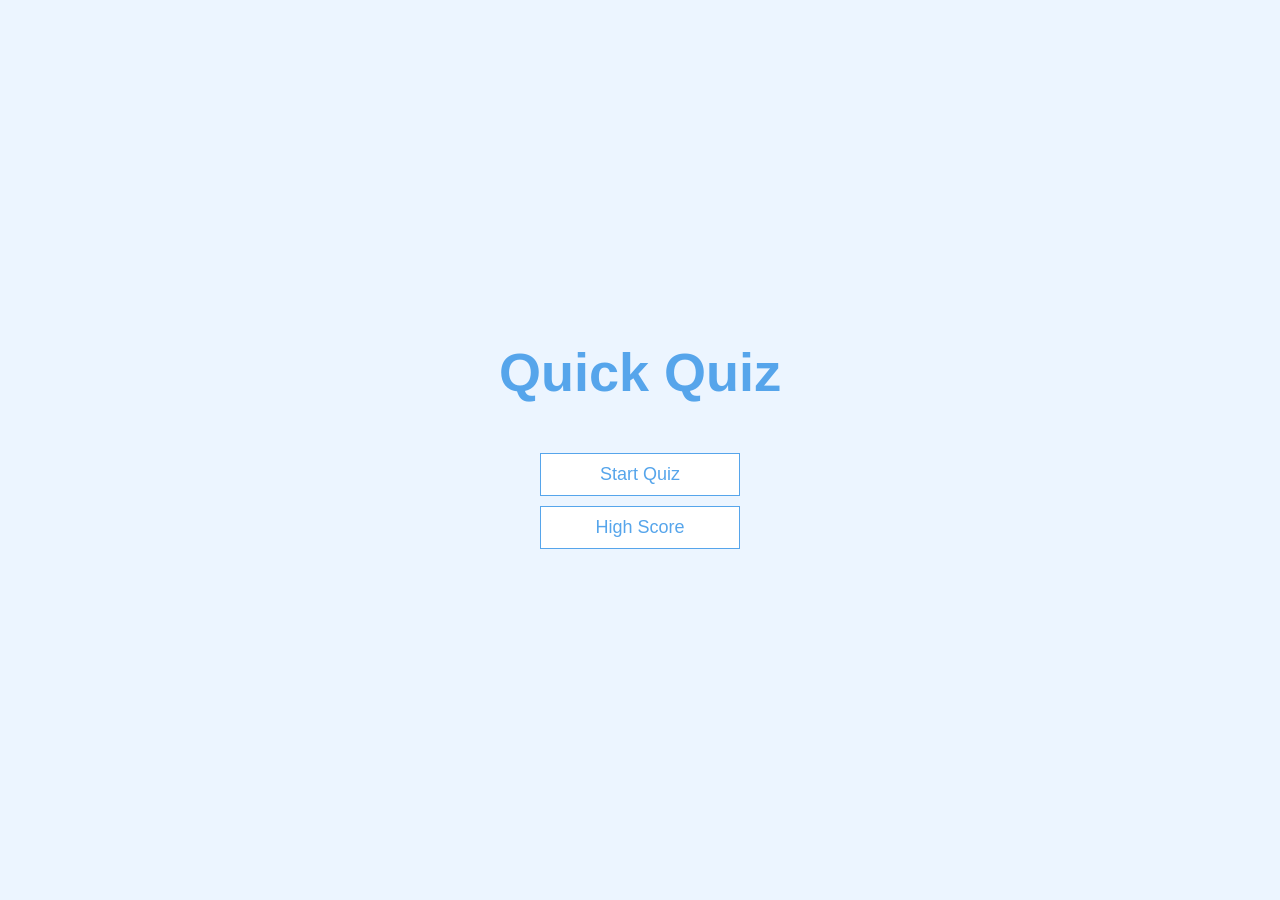
<file: index.html>
<!DOCTYPE html>
<html lang="en">
<head>
  <meta charset="UTF-8">
  <meta name="viewport" content="width=device-width, initial-scale=1.0">
  <title>Quick Quiz</title>
  <link rel="stylesheet" href="style.css">
</head>
<body>
   <div class="container">
      <div id="home" class="flex-center flex-column">
         <h1>Quick Quiz</h1>
         <a class="btn" href="/game.html">Start Quiz</a>
         <a class="btn" href="/highscore.html">High Score</a>
      </div>
   </div>
</body>
</html>
</file>
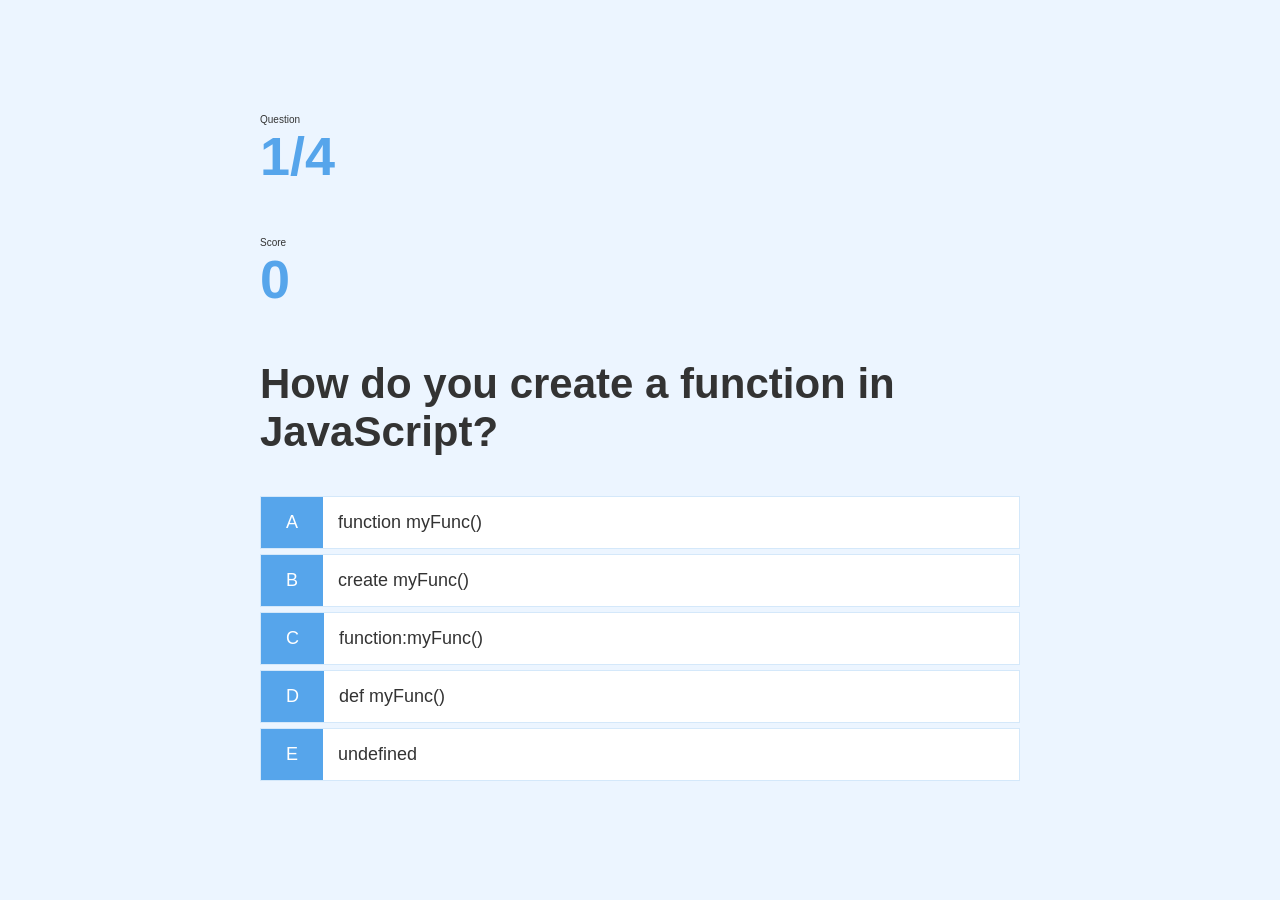
<file: game.html>
<!DOCTYPE html>
<html lang="en">
<head>
  <meta charset="UTF-8">
  <meta name="viewport" content="width=device-width, initial-scale=1.0">
  <title>Quick Quiz - Play</title>
  <link rel="stylesheet" href="style.css">
  <link rel="stylesheet" href="game.css">
</head>
<body>
  <div class="container">
    <div id="game" class="justify-center flex-column">
      
      <div id="hud">
          <div id="hud-item">
            <p class="hud-prefix">
              Question
            </p>
            <h1 class="hud-main-text" id="questionCounter">
                1/4
            </h1>
          </div>
      </div>
      
      <div id="hud">
          <div id="hud-item">
            <p class="hud-prefix">
              Score
            </p>
            <h1 class="hud-main-text" id="score">
                0
            </h1>
          </div>
      </div>

      <h2 id="question">What is the answer to this question?</h2>

      <div class="choice-container">
        <p class="choice-prefix">A</p>
        <p class="choice-text" data-number="1">Choice 1</p>
      </div>
      <div class="choice-container">
        <p class="choice-prefix">B</p>
        <p class="choice-text" data-number="2">Choice 2</p>
      </div>
      <div class="choice-container">
        <p class="choice-prefix">C</p>
        <p class="choice-text" data-number="3">Choice 3</p>
      </div>
      <div class="choice-container">
        <p class="choice-prefix">D</p>
        <p class="choice-text" data-number="4">Choice 4</p>
      </div>
      <div class="choice-container">
        <p class="choice-prefix">E</p>
        <p class="choice-text" data-number="5">Choice 5</p>
      </div>
    </div>
  </div>
  <script src="game.js"></script>
</body>
</html>
</file>
<file: style.css>
:root {
  background-color: #ecf5ff;
  font-size: 62.5%;
}

* {
  box-sizing: border-box;
  font-family: Arial, Helvetica, sans-serif;
  margin: 0;
  padding: 0;
  color: #333;
}

h1,
h2,
h3,
h4 {
  margin-bottom: 1rem;
}

h1 {
  font-size: 5.4rem;
  color: #56a5eb;
  margin-bottom: 5rem;
}

h1 > span {
  font-size: 2.4rem;
  font-weight: 500;
}

h2 {
  font-size: 4.2rem;
  margin-bottom: 4rem;
  font-weight: 700;
}

h3 {
  font-size: 2.8rem;
  font-weight: 500;
}

/* Utility Classes */
.container {
  width: 100%;
  min-height: 100vh;
  display: flex;
  justify-content: center;
  align-items: center;
  max-width: 80rem;
  margin: 0 auto;
  padding: 2rem;
}

.container > * {
  width: 100%;
}

.flex-column {
  display: flex;
  flex-direction: column;
}

.flex-center {
  justify-content: center;
  align-items: center;
}

.justify-center {
  justify-content: center;
}

.text-center {
  text-align: center;
}

.hidden {
  display: none;
}

/* Button Styles */
.btn {
  font-size: 1.8rem;
  padding: 1rem 0;
  width: 20rem;
  text-align: center;
  border: 0.1rem solid #56a5eb;
  margin-bottom: 1rem;
  text-decoration: none;
  color: #56a5eb;
  background-color: white;
}

.btn:hover {
  cursor: pointer;
  box-shadow: 0 0.4rem 1.4rem 0 rgba(86, 185, 235, 0.5);
  transform: translateY(-0.1rem);
  transition: transform 150ms;
}

.btn[disabled]:hover {
  cursor: not-allowed;
  box-shadow: none;
  transform: none;
}
</file>
<file: game.css>
.choice-container {
  display: flex;
  margin-bottom: 0.5rem;
  width: 100%;
  font-size: 1.8rem;
  border: 0.1rem solid rgb(85, 165, 235, 0.25);
  background-color: white;
}

.choice-container:hover {
  cursor: pointer;
  box-shadow: 0 0.4rem 1.4rem 0 rgba(86, 185, 235, 0.5);
  transform: translateY(-0.1rem);
  transition: transform 150ms;
}

.choice-prefix {
  padding: 1.5rem 2.5rem;
  background-color: #56a5eb;
  color: white;
}

.choice-text {
  padding: 1.5rem;
  width: 100%;
}

.correct {
  background-color: #28a745;
}

.incorrect {
  background-color: #dc3545;
}
</file>
